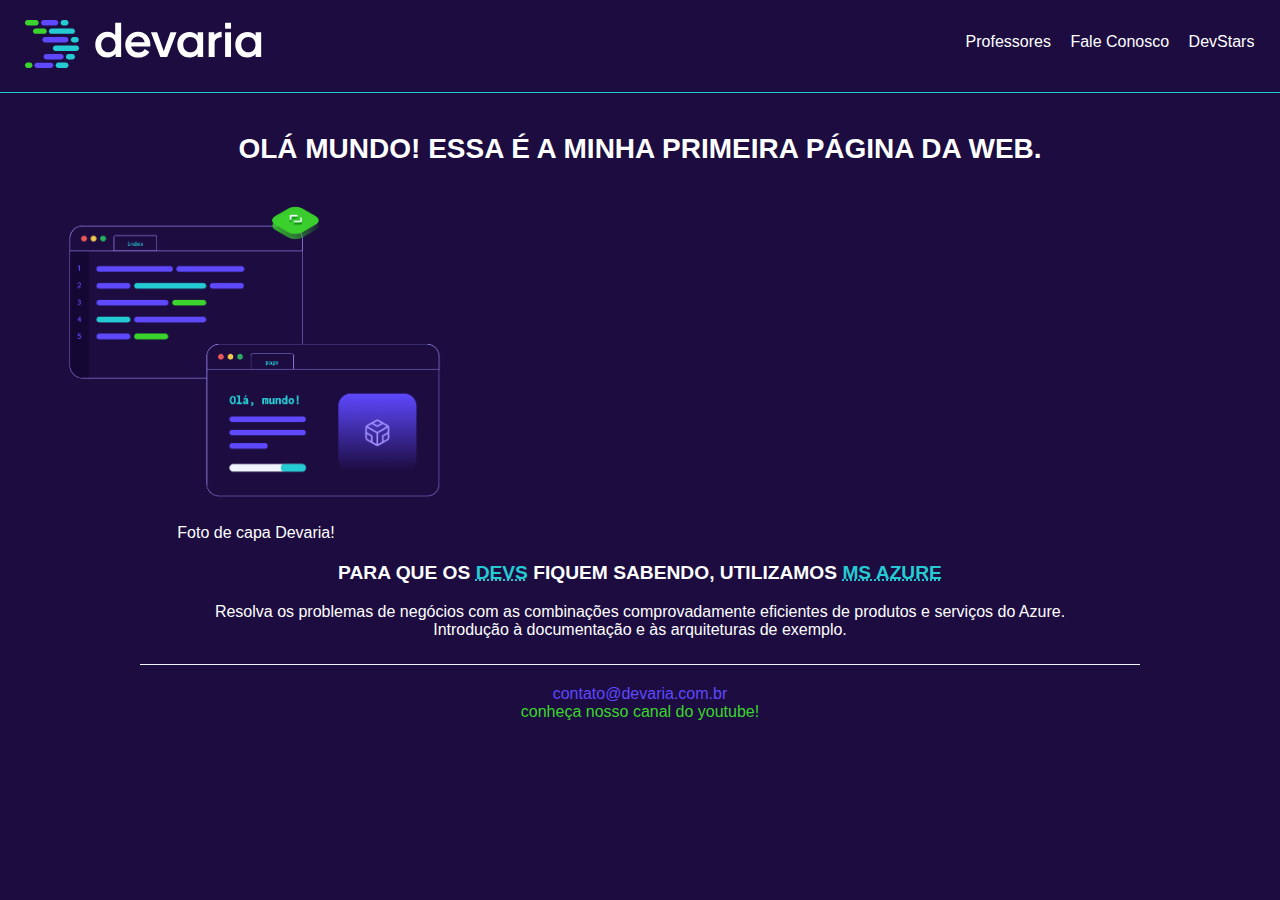
<file: index.html>
<!DOCTYPE html>
<html lang="pt-BR">
    <head>
        <meta charset="utf-8" />
        <meta name="description" content="A devaria é uma formação para pessoas que não possuem conhecimento de programação."/>
        <meta name="keywords" content="devaria, programação, aulas ao vivo, desenvolvimento de sistemas"/>
        <meta name="author" content="Daniela Castello"/>
        <meta http-equiv="Refresh" content="300"/>
        <meta name="viewport" content="width=device-width, initial-scale=1.0" />
        <link rel="stylesheet" href="public/css/devaria.css" />
        <link rel="stylesheet" href="public/css/footer.css" />
        <link rel="stylesheet" href="public/css/header.css" />
        <link rel="stylesheet" href="public/css/index.css" />
        <title>Olá Mundo!</title>
    </head>
    <body>
        <header>
            <a href="index.html" class="link-logo">
                <img src="public/fotos/logo-devaria.svg" alt="Logo devaria" />
            </a>
            <nav class="menu">
                <ul>
                    <li><a href="Professores.html">Professores</a></li>
                    <li><a href="FaleConosco.html">Fale Conosco</a></li>
                    <li><a href="DevStars.html">DevStars</a></li>
                </ul>
            </nav>
        </header>
         <main class="text-center">
            <h1 class="title"> Olá Mundo! Essa é a minha primeira página da WEB.</h1>
             <section class="cover-container">
            <figure>
                <img src="public/fotos/fotohome.png" alt="Devaria Olá Mundo"/>
                <figcaption>Foto de capa Devaria!</figcaption>
            </figure>
            </section>
            <section class="section-azure">
                <h3 class="title">Para que os <abbr title="Developers">DEVs</abbr> fiquem sabendo, utilizamos <abbr title="Microsoft Azure">MS Azure</abbr></h3>
                <blockquote class="text-justify" cite="https://azure.microsoft.com/pt-br/solutions">Resolva os problemas de negócios com as combinações comprovadamente eficientes de produtos e serviços do Azure. Introdução à documentação e às arquiteturas de exemplo.</blockquote>
            </section>
        </main>
        <footer>
            <section>
                <span>contato@devaria.com.br</span> <br />
                <span>Conheça nosso canal do Youtube!</span>
            </section>
        </footer>
    </body>
</html>
</file>
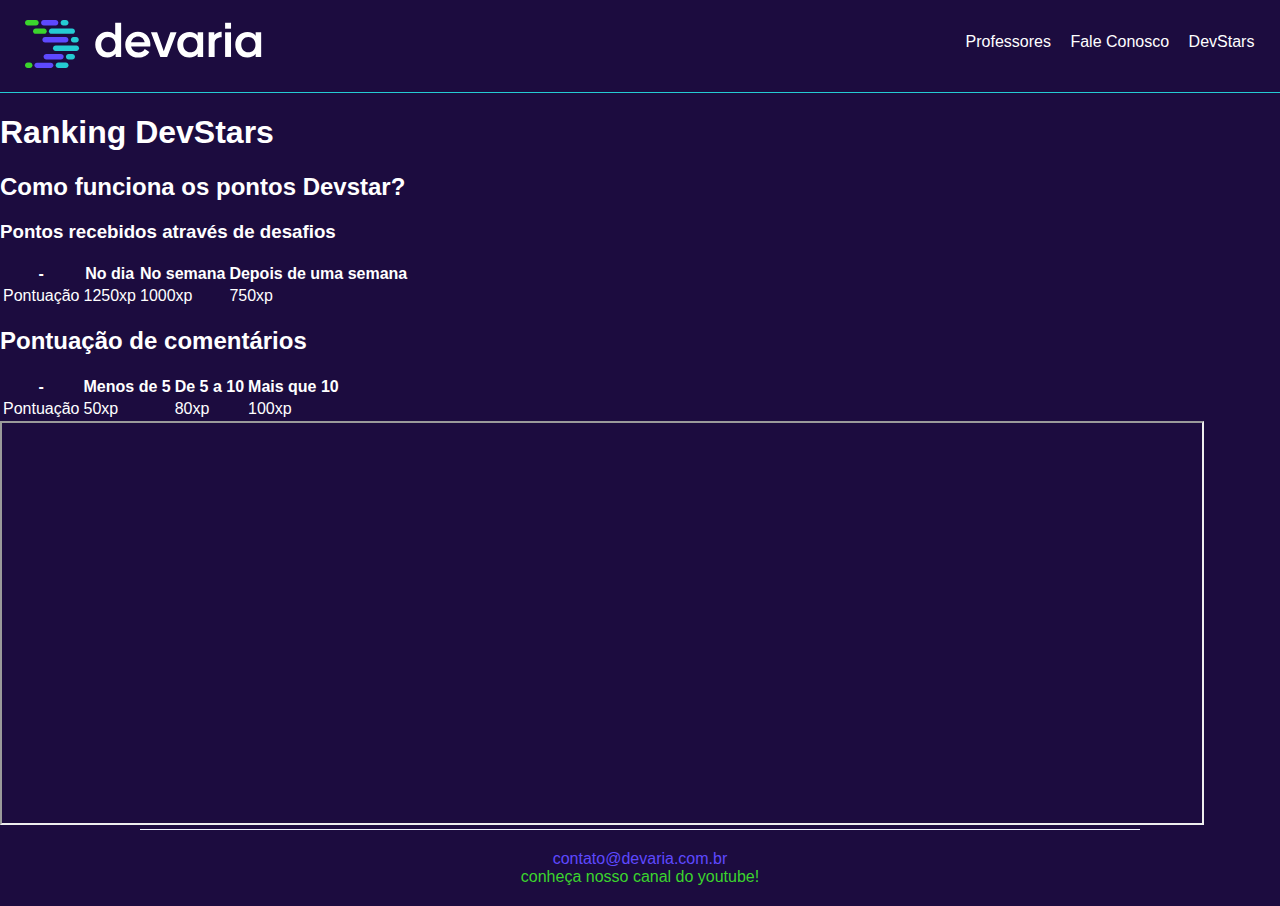
<file: DevStars.html>
<!DOCTYPE html>
<html lang="pt-BR">
    <head>
        <meta charset="utf-8" />
        <title>DevStars!</title>
        <meta name="viewport" content="width=device-width, initial-scale=1.0" />
        <link rel="stylesheet" href="public/css/devaria.css" />
        <link rel="stylesheet" href="public/css/header.css" />
        <link rel="stylesheet" href="public/css/footer.css" />
    </head>
    <body>
        <header>
            <a href="index.html" class="link-logo">
                <img src="public/fotos/logo-devaria.svg" alt="Logo devaria" />
            </a>
            <nav class="menu">
                <ul>
                    <li><a href="Professores.html">Professores</a></li>
                    <li><a href="FaleConosco.html">Fale Conosco</a></li>
                    <li><a href="DevStars.html">DevStars</a></li>
                </ul>
            </nav>
        </header>
        <main>
            <h1>Ranking DevStars</h1>
            <h2>Como funciona os pontos Devstar?</h2>
            <section>
            <h3>Pontos recebidos através de desafios</h3>
            <table>
                <tr>
                    <th>-</th>
                    <th>No dia</th>
                    <th>No semana</th>
                    <th>Depois de uma semana</th>
                </tr>
                <td>Pontuação</td>
                <td>1250xp</td>
                <td>1000xp</td>
                <td>750xp</td>
            </table>
            </section>
            <section>
                <h2>Pontuação de comentários</h2>
            <table>
                <thead>
                    <th>-</th>
                    <th>Menos de 5</th>
                    <th>De 5 a 10</th>
                    <th>Mais que 10</th>
                </thead>
                <tbody>
                    <tr>
                        <td>Pontuação</td>
                        <td>50xp</td>
                        <td>80xp</td>
                        <td>100xp</td>
                    </tr>
                </tbody>
            </table>
        </section>
        <section>
            <div>
                <iframe src="https://www.devaria.com.br/devstars" width="1200" height="400"></iframe>
            </div>
        </section>
        </main>
        <footer>
            <section>
                <span>contato@devaria.com.br</span> <br />
                <span>Conheça nosso canal do Youtube!</span>
            </section>
        </footer>
    </body>
</html>
</file>
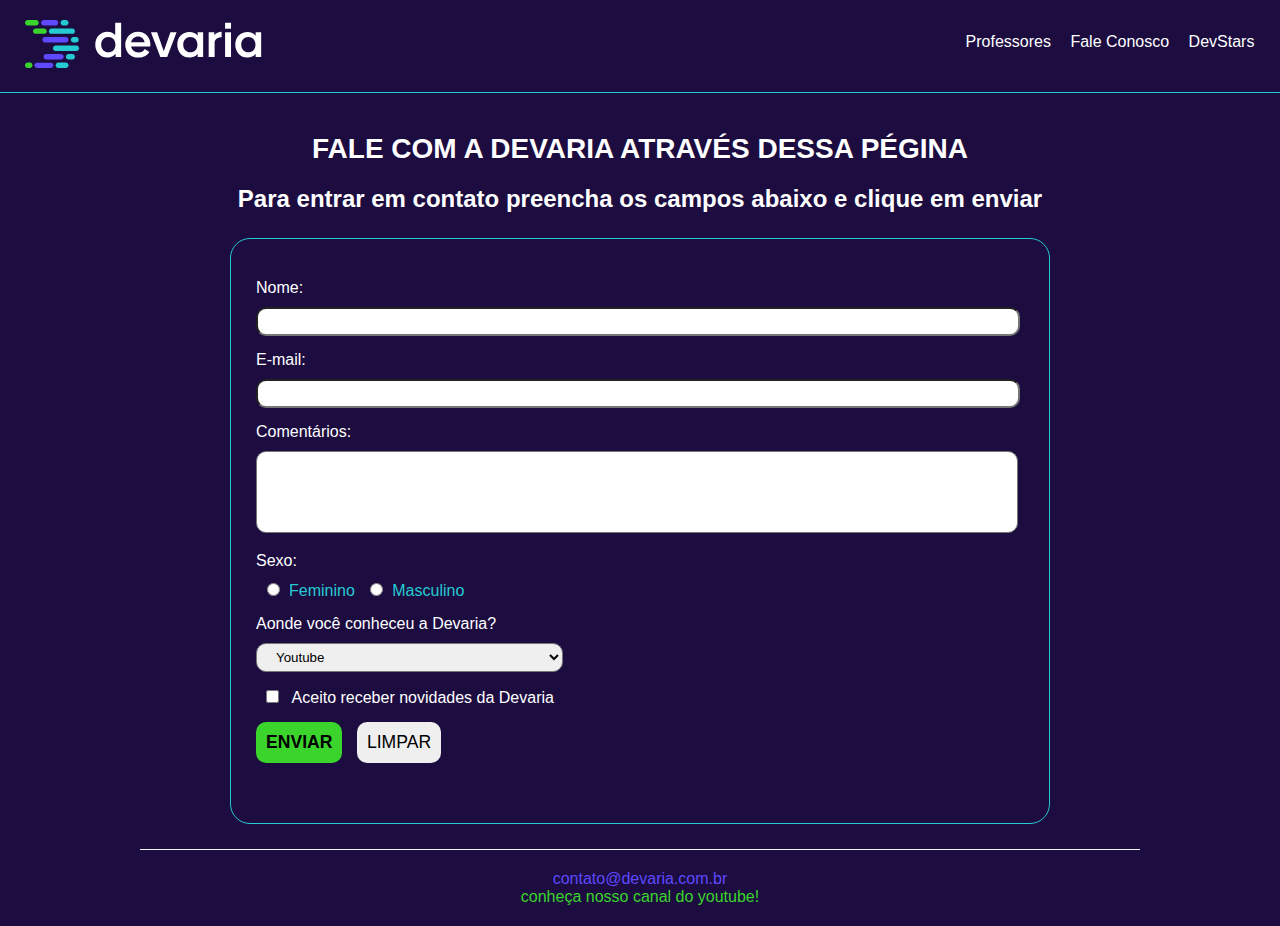
<file: FaleConosco.html>
<!DOCTYPE html>
<html lang="pt-BR">
    <head>
        <meta charset="utf-8" />
        <title>Fale Conosco!</title>
        <meta name="viewport" content="width=device-width, initial-scale=1.0" />
        <link rel="stylesheet" href="public/css/devaria.css" />
        <link rel="stylesheet" href="public/css/header.css" />
        <link rel="stylesheet" href="public/css/footer.css" />
        <link rel="stylesheet" href="public/css/FaleConosco.css" />
    </head>
    <body>
        <header>
            <a href="index.html" class="link-logo">
                <img src="public/fotos/logo-devaria.svg" alt="Logo devaria" />
            </a>
            <nav class="menu">
                <ul>
                    <li><a href="Professores.html">Professores</a></li>
                    <li><a href="FaleConosco.html">Fale Conosco</a></li>
                    <li><a href="DevStars.html">DevStars</a></li>
                </ul>
            </nav>
        </header>
        <main>
            <h1 class="title text-center">Fale com a devaria através dessa pégina</h1>
            <h2 class="sub-title text-center">Para entrar em contato preencha os campos abaixo e clique em enviar</h2>
            <form action="index.html" class="contact-form margin-horizontal-20-px">
                <div>
                    <label>Nome:</label><input type="text" name="Nome" maxlength="70" />
                </div>
                <div>
                    <label>E-mail:</label><input type="text" name="Email" maxlength="150" />
                </div>
                <div>
                    <label>Comentários:</label>
                    <textarea name="Comentario" cols="50" rows="4"></textarea>
                </div>
                <div>
                    <label>Sexo:</label>
                    <input type="radio" name="Sexo"/><span>Feminino</span>
                    <input type="radio" name="Sexo"/><span>Masculino</span>
                </div>
                <div>
                    <label>Aonde você conheceu a Devaria?</label>
                    <select name="Conheceu">
                        <option selected>Youtube</option>
                        <option>Amigos</option>
                        <option>Google</option>
                        <option>Outros</option>
                    </select>
                </div>
                <div>
                    <input type="checkbox" name="Aceite" value="Aceite" />
                    <span>Aceito receber novidades da Devaria</span>
                </div>
                <div>
                    <input type="submit" name="Enviar" value="Enviar" />
                    <input type="reset" name="Limpar" value="Limpar" />
                </div>
            </form>        
        </main>
        <footer>
            <section>
                <span>contato@devaria.com.br</span> <br />
                <span>Conheça nosso canal do Youtube!</span>
            </section>
        </footer>
    </body>
</html>
</file>
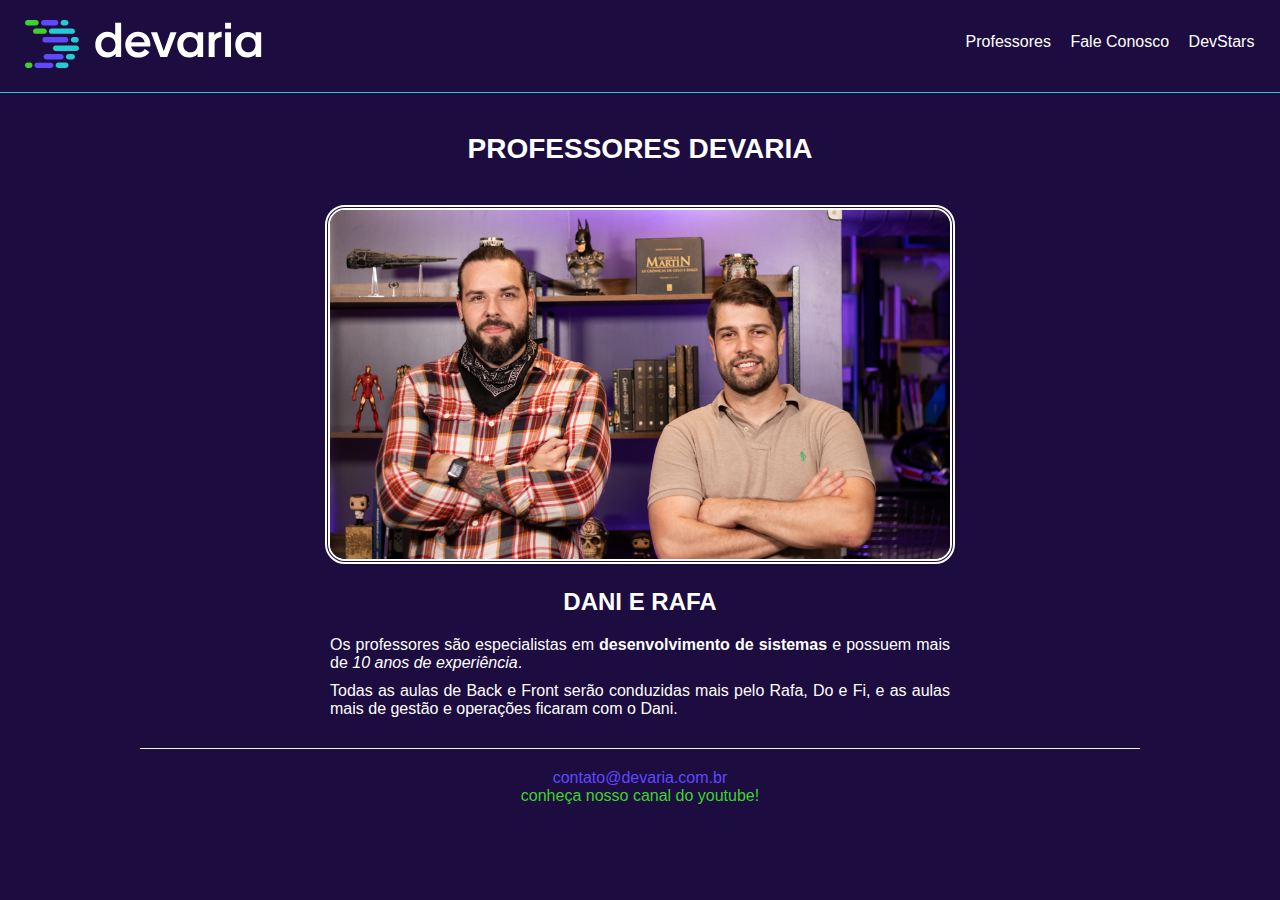
<file: Professores.html>
<!DOCTYPE html>
<html lang="pt-BR">
    <head>
        <title>Professores Devaria</title>
        <meta charset="utf-8" />
        <meta name="viewport" content="width=device-width, initial-scale=1.0" />
        <link rel="stylesheet" href="public/css/devaria.css" />
        <link rel="stylesheet" href="public/css/footer.css" />
        <link rel="stylesheet" href="public/css/header.css" />
        <link rel="stylesheet" href="public/css/professores.css" />
    </head>
    <body>
        <header>
            <a href="index.html" class="link-logo">
                <img src="public/fotos/logo-devaria.svg" alt="Logo devaria" />
            </a>
            <nav class="menu">
                <ul>
                    <li><a href="Professores.html">Professores</a></li>
                    <li><a href="FaleConosco.html">Fale Conosco</a></li>
                    <li><a href="DevStars.html">DevStars</a></li>
                </ul>
            </na>
        </header>
        <main>
            <h1 class="title text-center">Professores Devaria</h1>
            <section class="content-container">
                <div class="text-center">
                    <img class="w-50pct-desktop" src="public/fotos/fotoprofessores.png" alt="Professores Devaria" />
                </div>
                <article>
                    <h2 class="title text-center">Dani e Rafa</h2>
                    <p class="text-justify w-50pct-desktop">
                        Os professores são especialistas em <strong>desenvolvimento de sistemas</strong> e possuem mais de <em>10 anos de experiência</em>.
                    </p>
                    <p class="text-justify w-50pct-desktop">
                        Todas as aulas de Back e Front serão conduzidas mais pelo Rafa, Do e Fi, e as aulas mais de gestão e operações ficaram com o Dani. 
                    </p>
                </article>
            </section>
        </main>
        <footer>
            <section>
                <span>contato@devaria.com.br</span> <br />
                <span>Conheça nosso canal do Youtube!</span>
            </section>
        </footer>
    </body>
</html>
</file>
<file: public/css/devaria.css>
/* Estilos globais do site */
html {
    height: 100%;
}

body {
    background-color: #1c0c3f;
    font-family: sans-serif;
    color: #ffffff;
    margin: 0;
}

.title {
    padding: 0 20px;
    font-size: 1.75em;
    text-transform: uppercase;
}

h1.title {
    margin: 40px auto 20px;
}

.text-justify {
    text-align: justify;
}

.text-center {
    text-align: center;
}

.margin-horizontal-20-px {
    margin-left: 20px;
    margin-right: 20px;
}

@media screen and (min-width: 992px) {
    .w-50pct-desktop {
        width: 50% !important;
    }
}
</file>
<file: public/css/footer.css>
/* Estilos relacionados ao rodapé */

footer {
    text-align: center;
    border-top: 1px solid #f0f5ff;
    padding: 20px;
    width: 75%;
    margin: auto;
    text-transform: lowercase;
}

footer section span:first-child {
    color: #5e49ff;
}

footer section span:last-child {
    color: #3bd42d;
}
</file>
<file: public/css/header.css>
/* Estilos do header */

header .link-logo {
    display: block;
    padding: 20px 25px;
    border-bottom: 1px solid #25cbd3;
}

header nav ul {
    padding: 0;
    text-align: center;
}

header nav ul li {
    display: inline-block;
}

header nav ul li:not(:last-child) {
    margin-right: 15px;
}

.menu li a {
    color: #fff;
    text-decoration: none;
}

.menu li a:hover {
    color: #3bd42d;
    text-decoration: underline;
}

@media screen and (min-width: 992px) {
    header {
        position: relative;
    }

    .menu {
        position: absolute;
        right: 2%;
        top: 18%;
    }
}
</file>
<file: public/css/index.css>
/* Estilos da pagina index */

.cover-container figure img {
    width: 100%;
}

main h3.title {
    font-size: 1.2em;
}

main section abbr {
    color: #25cbd3;
}

@media screen and (min-width: 992px) {
    .cover-container {
        width: 40%;
    }

    main .section-azure blockquote {
        width: 70%;
        margin: auto;
        margin-bottom: 25px;
        text-align: center;
    }
}
</file>
<file: public/css/FaleConosco.css>
/* Estilos relacionados a pagina fale conosco */

.sub-title {
    margin: 0 20px;
}

main .contact-form > div {
    margin: 15px 0px;
}

main .contact-form > div label {
    display: block;
    margin-bottom: 10px;
}

main .contact-form input,
main .contact-form select,
main .contact-form textarea {
    width: 90%;
    padding: 5px 15px;
    outline-color: #3bd42d;
    border-radius: 10px;
}

main .contact-form select {
    width: 100%;
}

main .contact-form textarea { 
    resize: none;
    padding-top: 15px;
}

main .contact-form > div input[type="radio"],
main .contact-form > div input[type="checkbox"] {
    width: 25px;
}

main .contact-form > div:nth-child(4) span {
    color: #25cbd3
}

main .contact-form > div input[type="submit"],
main .contact-form > div input[type="reset"] {
    width: 100%;
    margin-bottom: 20px;
    border: none;
    text-transform: uppercase;
    border-radius: 10px;
    font-size: 1.1em;
}

main .contact-form > div input[type="submit"] {
    background-color: #3bd42d;
    padding: 10px;
    font-weight: bold;
}

@media screen and (min-width: 992px) {
    main .contact-form {
        width: 60%;
        border: 1px solid #25cbd3;
        border-radius: 20px;
        padding: 25px;
        margin: 25px auto;
    }

main .contact-form input,
main .contact-form textarea {
    width: 95%;
    }

    main .contact-form select {
        width: 40%;
    }

main .contact-form > div input[type="submit"],
main .contact-form > div input[type="reset"] {
    width: auto;
    padding: 10px;
    outline: none;
    }

    main .contact-form > div input[type="submit"] {
        margin-right: 10px;
    }
}
</file>
<file: public/css/professores.css>
/* Estilos referente a página de professores */

.content-container {
    padding: 20px;
}

.content-container h2.title {
    font-size: 1.5em;
}

.content-container > div img {
    width: 98%;
    border-radius: 20px;
    border: 5px double;
}

@media screen and (min-width: 992px) {
    .content-container article p {
        margin: 0 auto 10px;
    }
}
</file>
